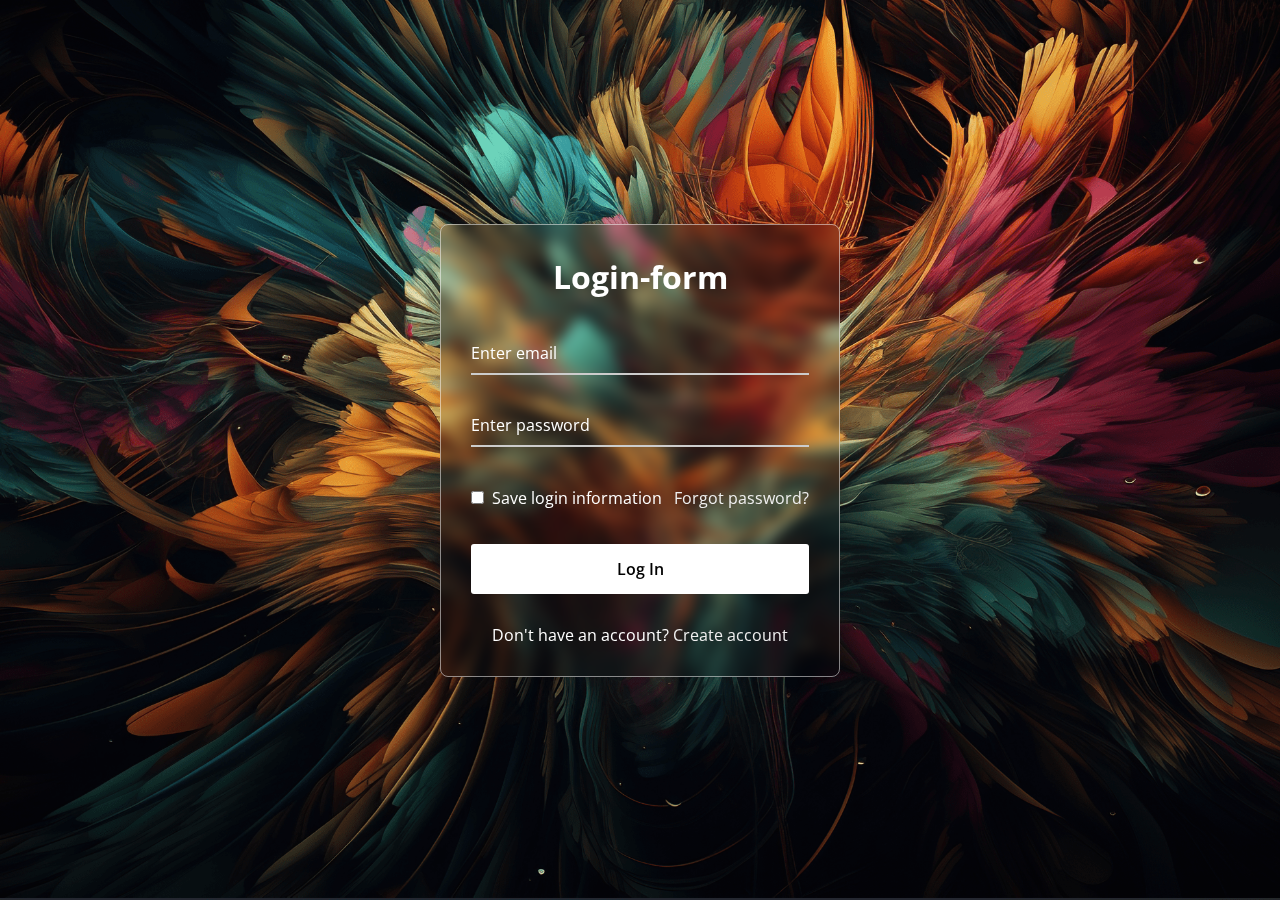
<file: index.html>
<!DOCTYPE html>
<html>

<head>
    <meta charset="UTF-8" />
    <meta name="viewport" content="width=device-width, initial-scale=1.0" />
    <title>Glassmorphism Login Form </title>
    <link rel="stylesheet" href="style.css" />
</head>

<body>
    <div class="container">
        <form action="#">
            <h2>Login-form</h2>
            <div class="input-field">
                <input type="text" required />
                <label>Enter email</label>
            </div>
            <div class="input-field">
                <input type="password" required />
                <label>Enter password</label>
            </div>
            <div class="forget">
                <label for="Save-login">
                    <input type="checkbox" id="Save-login" />
                    <p>Save login information</p>
                </label>
                <a href="#">Forgot password?</a>
            </div>
            <button type="submit">Log In</button>
            <div class="Create-account">
                <p>Don't have an account? <a href="#">Create account</a></p>
            </div>
        </form>
    </div>
</body>

</html>
</file>
<file: style.css>
@import url("https://fonts.googleapis.com/css2?family=Open+Sans:wght@200;300;400;500;600;700&display=swap");

* {
  margin: 0;
  padding: 0;
  box-sizing: border-box;
  font-family: "Open Sans", sans-serif;
}

body {
  display: flex;
  align-items: center;
  justify-content: center;
  min-height: 100vh;
  width: 100%;
  padding: 0 10px;
}

body::before {
  content: "";
  position: absolute;
  width: 100%;
  height: 100%;
  background: url("colorful-wallpaper-background-multicolored-generative-ai.png"), #000;
  background-position: center;
  background-size: cover;
}

.container {
  width: 400px;
  border-radius: 8px;
  padding: 30px;
  text-align: center;
  border: 1px solid rgba(255, 255, 255, 0.5);
  backdrop-filter: blur(7px);
  -webkit-backdrop-filter: blur(7px);
}

form {
  display: flex;
  flex-direction: column;
}

h2 {
  font-size: 2rem;
  margin-bottom: 20px;
  color: #fff;
}

.input-field {
  position: relative;
  border-bottom: 2px solid #ccc;
  margin: 15px 0;
}

.input-field label {
  position: absolute;
  top: 50%;
  left: 0;
  transform: translateY(-50%);
  color: #fff;
  font-size: 16px;
  pointer-events: none;
  transition: 0.15s ease;
}

.input-field input {
  width: 100%;
  height: 40px;
  background: transparent;
  border: none;
  outline: none;
  font-size: 16px;
  color: #fff;
}

.input-field input:focus~label,
.input-field input:valid~label {
  font-size: 0.8rem;
  top: 10px;
  transform: translateY(-120%);
}

.forget {
  display: flex;
  align-items: center;
  justify-content: space-between;
  margin: 25px 0 35px 0;
  color: #fff;
}

#Save-login {
  accent-color: #fff;
}

.forget label {
  display: flex;
  align-items: center;
}

.forget label p {
  margin-left: 8px;
}

.container a {
  color: #efefef;
  text-decoration: none;
}

.container a:hover {
  text-decoration: underline;
}

button {
  background: #fff;
  color: #000;
  font-weight: 600;
  border: none;
  padding: 12px 20px;
  cursor: pointer;
  border-radius: 3px;
  font-size: 16px;
  border: 2px solid transparent;
  transition: 0.3s ease;
}

button:hover {
  color: #fff;
  border-color: #fff;
  background: rgba(255, 255, 255, 0.15);
}

.Create-account {
  text-align: center;
  margin-top: 30px;
  color: #fff;
}
</file>
